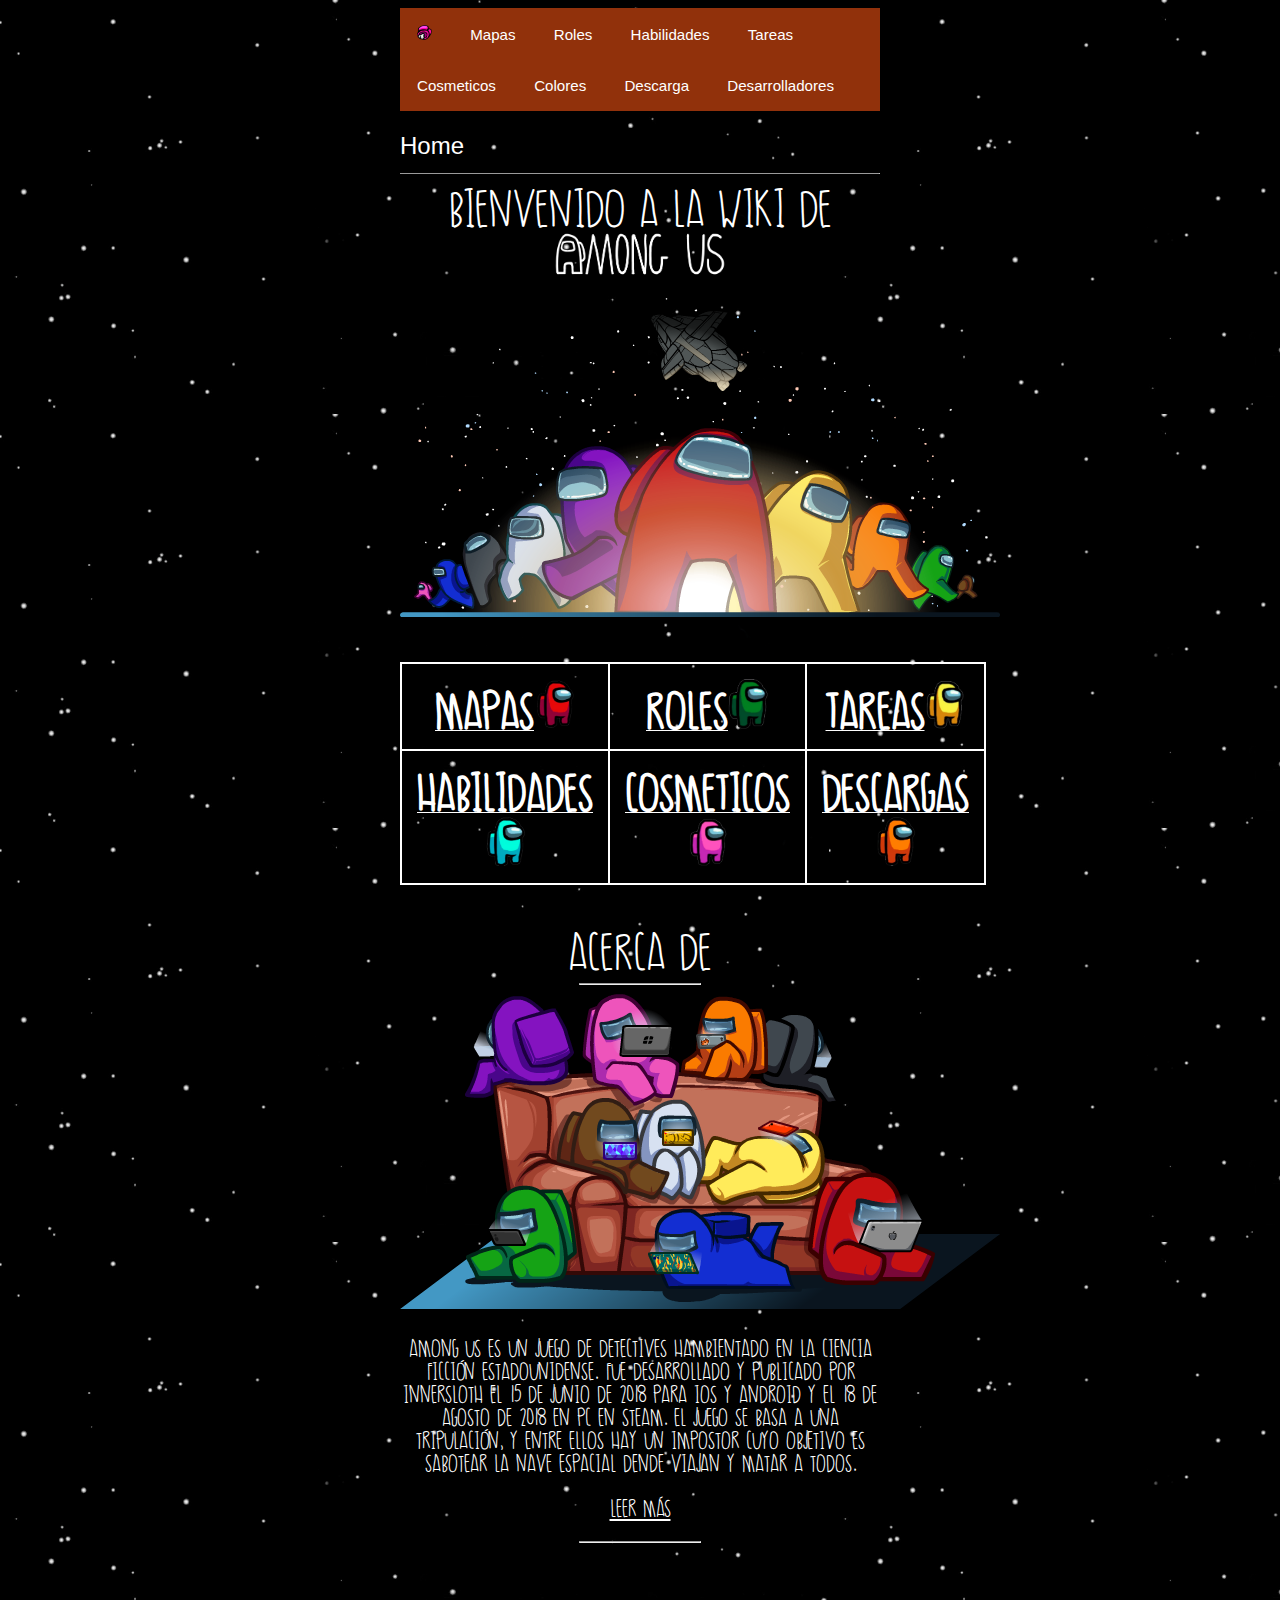
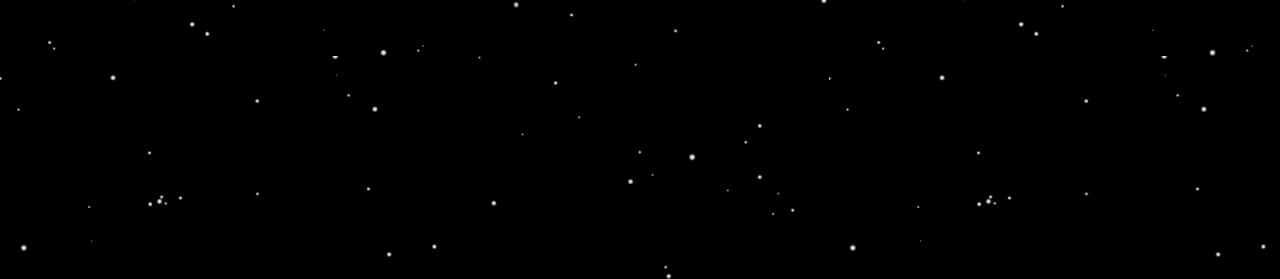
<file: index.html>
<!DOCTYPE html>
<html>
  <head>
      <title>Inicio</title>
      <link rel="icon" type="image/png" href="images/index.png">
      <link rel="stylesheet" href="css/style.css" type"text/css" />

  </head>

<!-- Fondo y Color del texto -->
  <body background="images/prueba.png">
  <font color="#FFFFFF">

<!-- Menu Principal -->
    <p2>
    <ul class="menu">
      <li><a href="index.html"><img src="images/index.png" width="15" height="15" /></a></li>
      <li><a href="Mapas.html">Mapas</a></li>
      <li><a href="Roles.html">Roles</a></li>
      <li><a href="Habilidades.html">Habilidades</a></li>
      <li><a href="Tareas.html">Tareas</a></li>
      <li><a href="Cosmeticos.html">Cosmeticos</a></li>
      <li><a href="Colores.html">Colores</a></li>
      <li><a href="Descarga.html">Descarga</a></li>
      <li><a href="Desarrolladores.html">Desarrolladores</a></li>
    </ul>
    </p2>

<!-- Cabecera -->
    <br>
    <p1><font size=5>Home</font></p1>
    <hr size=1>

<!-- Inicio -->
      <center>
        <div id="fuente"><font size=8>BIENVENIDO A LA WIKI DE </font>
          <img src="images/among.png" width="172" height="44" /> </div> <br/>

          <img src="images/banner.png">
      </center>

      <br><br>

      <center>
        <table cellspacing="0" cellpadding="15" border=1 bordercolor= #FFFFFF class="center">
          <tr>
            <th><a href="Mapas.html" style="color:#FFFFFF;" ><div id="fuente"><font size=7>MAPAS</font><img src="images/red.png" width="41" height="50"></a></div></th>
            <th><a href="Roles.html" style="color:#FFFFFF;" ><div id="fuente"><font size=7>ROLES</font><img src="images/green.png" width="41" height="50"></a></div></th>
            <th><a href="Tareas.html" style="color:#FFFFFF;" ><div id="fuente"><font size=7>TAREAS</font><img src="images/yellow.png" width="41" height="50"></a></div></th>
          </tr>
          <tr>
            <th><a href="Habilidades.html" style="color:#FFFFFF;" ><div id="fuente"><font size=7>HABILIDADES</font><img src="images/blue.png" width="41" height="50"></a></div></th>
            <th><a href="Cosmeticos.html" style="color:#FFFFFF;" ><div id="fuente"><font size=7>Cosmeticos</font><img src="images/pink.png" width="41" height="50"></a></div></th>
            <th><a href="Descarga.html" style="color:#FFFFFF;" ><div id="fuente"><font size=7>DESCARGAS</font><img src="images/orange.png" width="41" height="50"></a></div></th>
          </tr>
        </table>
      <center>

      <br><br>

      <center>
        <div id="fuente"><font size=8>ACERCA DE</font> </div>
          <hr width="25%">
          <img src="images/about.png"> <br>
		  <div id="fuente"><font size=5>
          <p>Among Us es un juego de detectives hambientado en la ciencia ficciÓn estadounidense. Fue desarrollado y publicado por Innersloth el 15 de junio de 2018
          para IOS y Android y el 18 de agosto de 2018 en PC en Steam. El juego se basa a una tripulaciÓn, y entre ellos hay un impostor cuyo objetivo es sabotear
          la nave espacial dende viajan y matar a todos.</p>
          <a href="Desarrolladores.html" style="color:#FFFFFF;" ><p> LEER MÁS </p></a>
		  </font> </div>
		
	  </center>

      <hr width="25%">
      <br><br><br><br><br><br><br><br><br><br><br><br><br><br><br><br>

  </body>
</html>
</file>
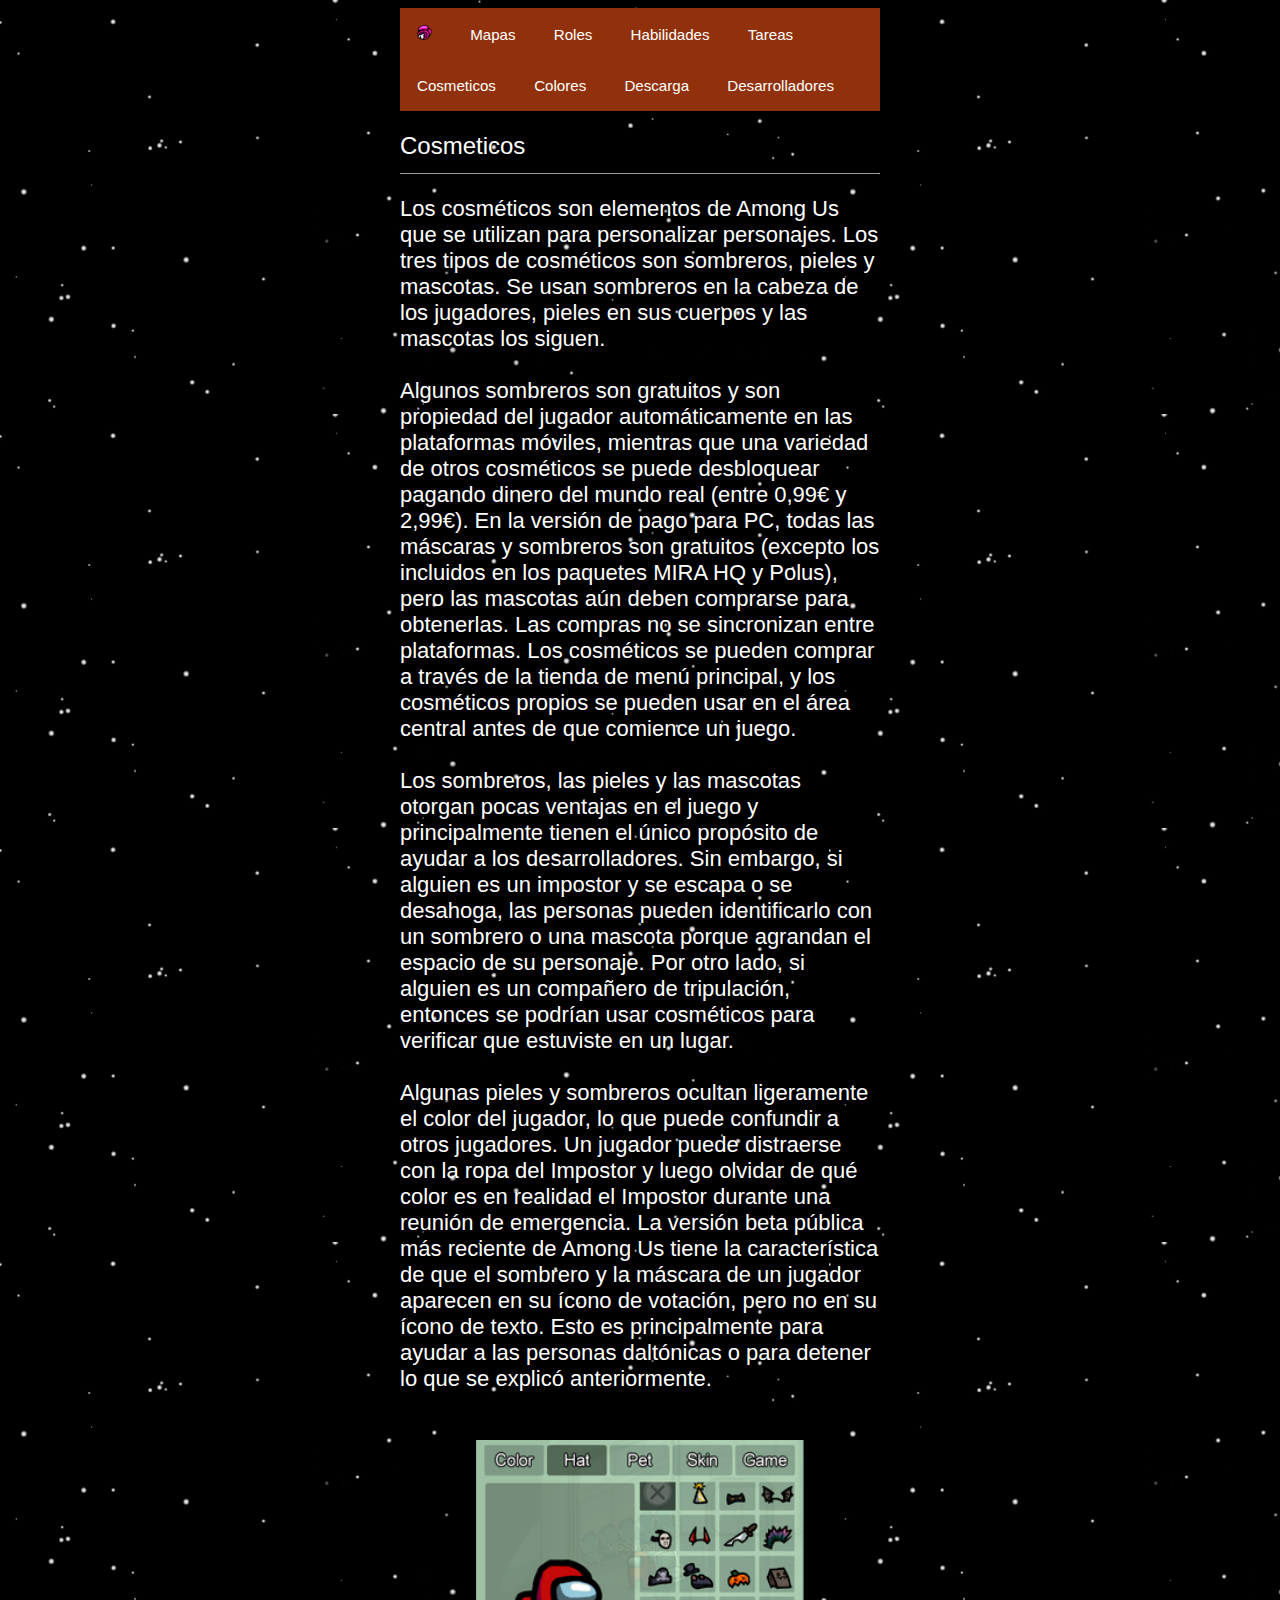
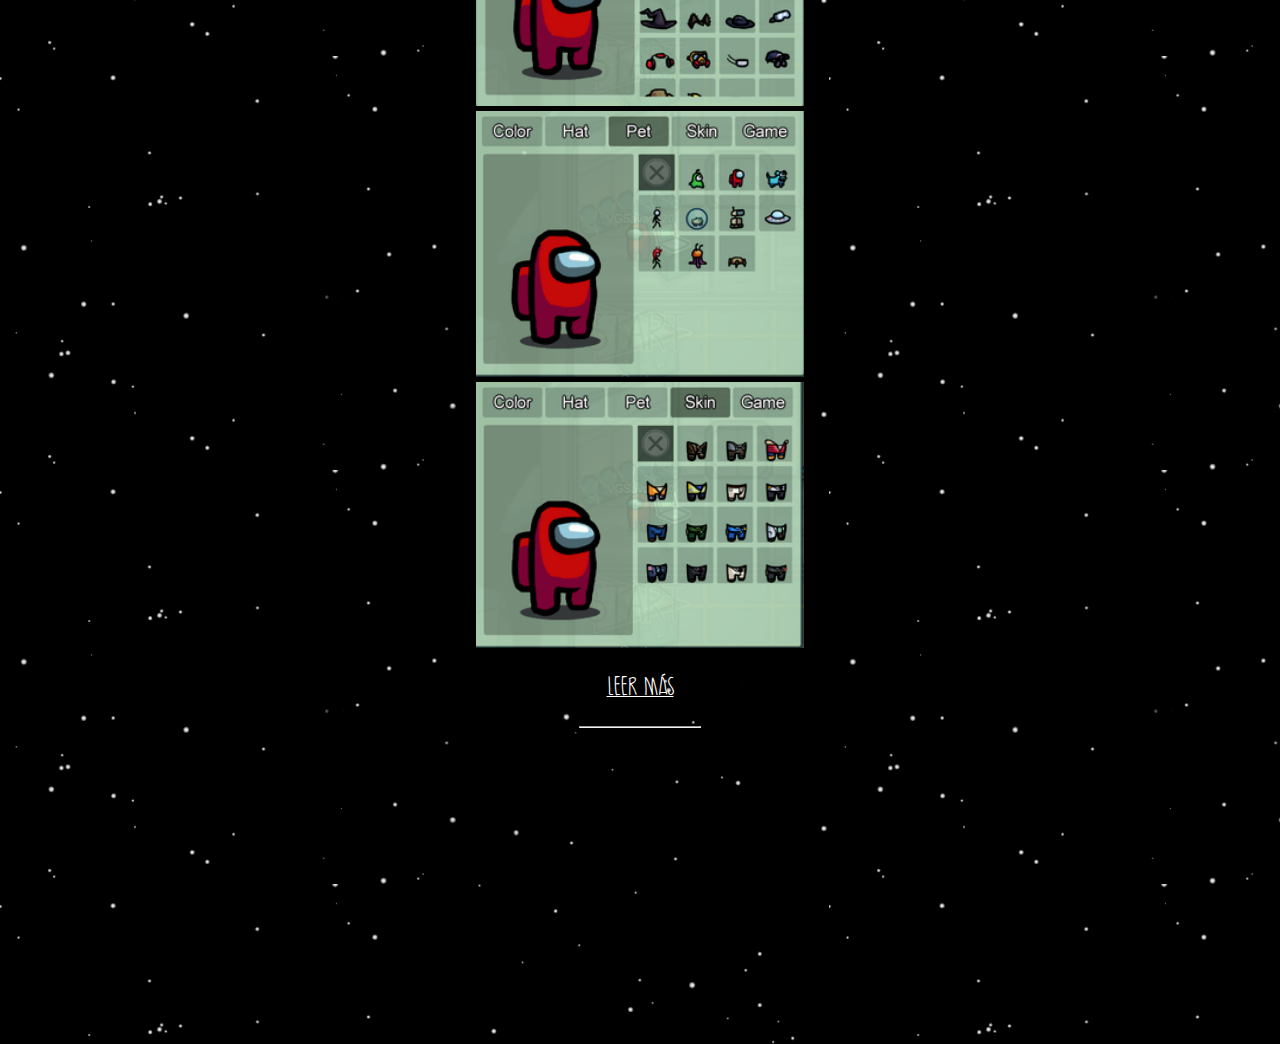
<file: Cosmeticos.html>
<!DOCTYPE html>
<html>
  <head>
    <title>Cosmeticos</title>
    <link rel="icon" type="image/png" href="images/index.png">
    <link rel="stylesheet" href="css/style.css" type"text/css" />
  </head>

<!-- Fondo y Color del texto -->
  <body background="images/prueba.png">
  <font color="#FFFFFF">

<!-- Menu Principal -->
    <p2>
    <ul class="menu">
      <li><a href="index.html"><img src="images/index.png" width="15" height="15" /></a></li>
      <li><a href="Mapas.html">Mapas</a></li>
      <li><a href="Roles.html">Roles</a></li>
      <li><a href="Habilidades.html">Habilidades</a></li>
      <li><a href="Tareas.html">Tareas</a></li>
      <li><a href="Cosmeticos.html">Cosmeticos</a></li>
      <li><a href="Colores.html">Colores</a></li>
      <li><a href="Descarga.html">Descarga</a></li>
      <li><a href="Desarrolladores.html">Desarrolladores</a></li>
    </ul>
    </p2>

<!-- Cabecera -->
    <br>
    <p1><font size=5>Cosmeticos</font></p1>
    <hr size=1>

<!-- Inicio -->
      
	  <p>
			Los cosméticos son elementos de Among Us que se utilizan para personalizar personajes. Los tres tipos de cosméticos son sombreros, pieles y mascotas. 
			Se usan sombreros en la cabeza de los jugadores, pieles en sus cuerpos y las mascotas los siguen. <br> <br>

			Algunos sombreros son gratuitos y son propiedad del jugador automáticamente en las plataformas móviles, mientras que una variedad de otros cosméticos se puede
			desbloquear pagando dinero del mundo real (entre 0,99€ y 2,99€). En la versión de pago para PC, todas las máscaras y sombreros son gratuitos (excepto los incluidos
			en los paquetes MIRA HQ y Polus), pero las mascotas aún deben comprarse para obtenerlas. Las compras no se sincronizan entre plataformas. Los cosméticos se pueden comprar
			a través de la tienda de menú principal, y los cosméticos propios se pueden usar en el área central antes de que comience un juego. <br> <br>

			Los sombreros, las pieles y las mascotas otorgan pocas ventajas en el juego y principalmente tienen el único propósito de ayudar a los desarrolladores. Sin embargo, si alguien
			es un impostor y se escapa o se desahoga, las personas pueden identificarlo con un sombrero o una mascota porque agrandan el espacio de su personaje. Por otro lado, si alguien es
			un compañero de tripulación, entonces se podrían usar cosméticos para verificar que estuviste en un lugar. <br> <br>

			Algunas pieles y sombreros ocultan ligeramente el color del jugador, lo que puede confundir a otros jugadores. Un jugador puede distraerse con la ropa del Impostor y luego olvidar
			de qué color es en realidad el Impostor durante una reunión de emergencia. La versión beta pública más reciente de Among Us tiene la característica de que el sombrero y la máscara 
			de un jugador aparecen en su ícono de votación, pero no en su ícono de texto. Esto es principalmente para ayudar a las personas daltónicas o para detener lo que se explicó anteriormente. <br> <br>

		</p>
		
		<center>
			<img src="images/Hat_Menu.png" width="328" height="266" />
			<img src="images/Pet_Menu.png" width="328" height="266" />
			<img src="images/Skin_Menu.png" width="328" height="266" />
			
			<br> <br>
			<a href="https://among-us.fandom.com/wiki/Cosmetics" style="color:#FFFFFF;" ><div id="fuente"><font size=5>LEER MÁS</font></a>
	  </center>

		<br>
		<hr width="25%">
		<br><br><br><br><br><br><br><br><br><br><br><br><br><br><br>

  </body>
</html>
</file>
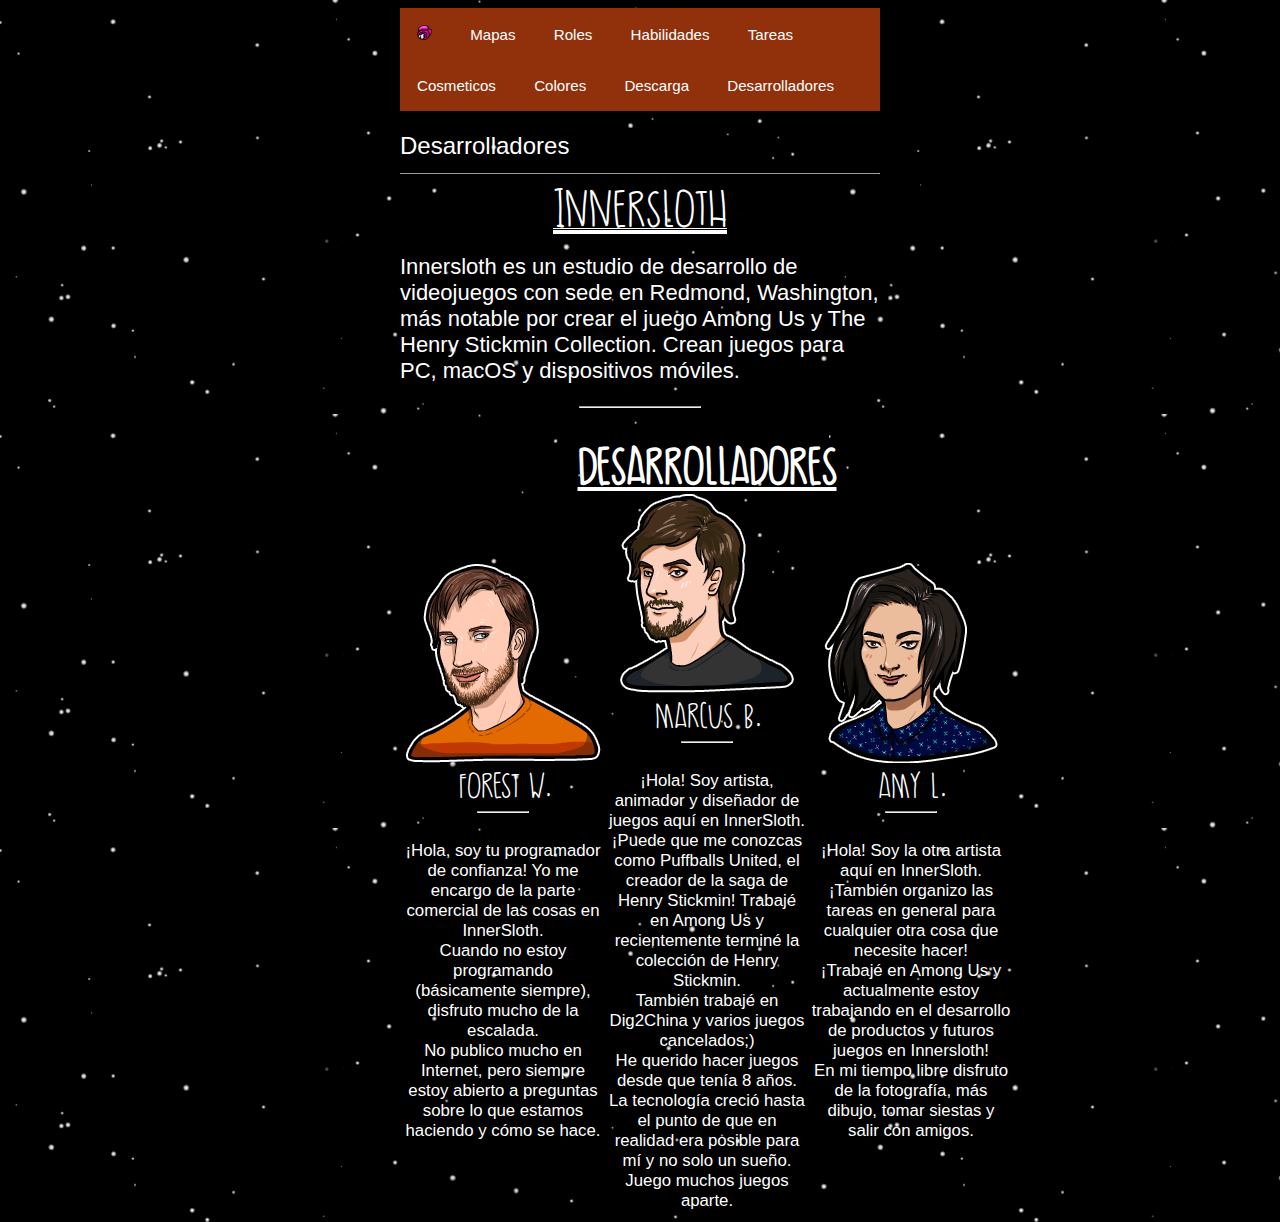
<file: Desarrolladores.html>
<!DOCTYPE html>
<html>
  <head>
    <title>Desarrolladores</title>
    <link rel="icon" type="image/png" href="images/index.png">
    <link rel="stylesheet" href="css/style.css" type"text/css" />
  </head>

<!-- Fondo y Color del texto -->
  <body background="images/prueba.png">
    <font color="#FFFFFF">

<!-- Menu Principal -->
    <p2>
    <ul class="menu">
      <li><a href="index.html"><img src="images/index.png" width="15" height="15" /></a></li>
      <li><a href="Mapas.html">Mapas</a></li>
      <li><a href="Roles.html">Roles</a></li>
      <li><a href="Habilidades.html">Habilidades</a></li>
      <li><a href="Tareas.html">Tareas</a></li>
      <li><a href="Cosmeticos.html">Cosmeticos</a></li>
      <li><a href="Colores.html">Colores</a></li>
      <li><a href="Descarga.html">Descarga</a></li>
      <li><a href="Desarrolladores.html">Desarrolladores</a></li>
    </ul>
    </p2>

<!-- Cabecera -->
    <br>
    <p1><font size=5>Desarrolladores</font></p1>
    <hr size=1>

<!-- Inicio -->
      <center>
        <a href="http://www.innersloth.com/index.php" style="color:#FFFFFF;" ><div id="fuente"><font size=8><u>INNERSLOTH</u></font></a>
      </center>

      <p>Innersloth es un estudio de desarrollo de videojuegos con sede en Redmond,
	  Washington, más notable por crear el juego Among Us y The Henry Stickmin Collection.
	  Crean juegos para PC, macOS y dispositivos móviles.</p>
	  
	  <hr width="25%">
      <br>
	  
	  <center>
	  <table>
			<thead>
			  <tr>
				<th colspan="3""><div id="fuente"><font size=8><u>DESARROLLADORES</u></font></th>
			  </tr>
			</thead>
			<tbody>
			  <tr>
				<td align="center">
				
					<a href="https://twitter.com/forte_bass"><img src="images/forestPortrait.png"></a>
					<br>
					<div id="fuente"><font size=6>Forest W.</font></div>
					<hr width="25%">
					<br>
					¡Hola, soy tu programador de confianza! Yo me encargo de la parte comercial de las cosas en InnerSloth.<br>
					Cuando no estoy programando (básicamente siempre), disfruto mucho de la escalada.<br>
					No publico mucho en Internet, pero siempre estoy abierto a preguntas sobre lo que estamos haciendo y cómo se hace.<br>

				</td>
				<td align="center">
				
					<a href="https://twitter.com/PuffballsUnited"><img src="images/marcusPortrait.png"></a>
					<br>
					<div id="fuente"><font size=6>Marcus B.</font></div>
					<hr width="25%">
					<br>
					
					¡Hola! Soy artista, animador y diseñador de juegos aquí en InnerSloth.<br>
					¡Puede que me conozcas como Puffballs United, el creador de la saga de Henry Stickmin! Trabajé en Among Us y recientemente terminé la colección de Henry Stickmin. <br>
					También trabajé en Dig2China y varios juegos cancelados;)<br>
					He querido hacer juegos desde que tenía 8 años. La tecnología creció hasta el punto de que en realidad era posible para mí y no solo un sueño.<br>
					Juego muchos juegos aparte.

				</td>
				<td align="center">
				
					<a href="https://twitter.com/aemuuu"><img src="images/amyPortrait.png"></a>
					<br>
					<div id="fuente"><font size=6>Amy L.</font></div>
					<hr width="25%">
					<br>
					¡Hola! Soy la otra artista aquí en InnerSloth. ¡También organizo las tareas en general para cualquier otra cosa que necesite hacer!<br>
					¡Trabajé en Among Us y actualmente estoy trabajando en el desarrollo de productos y futuros juegos en Innersloth!<br>
					En mi tiempo libre disfruto de la fotografía, más dibujo, tomar siestas y salir con amigos.<br>
					
				</td>
			  </tr>
			</tbody>
		</table>
		</center>

  </body>
</html>
</file>
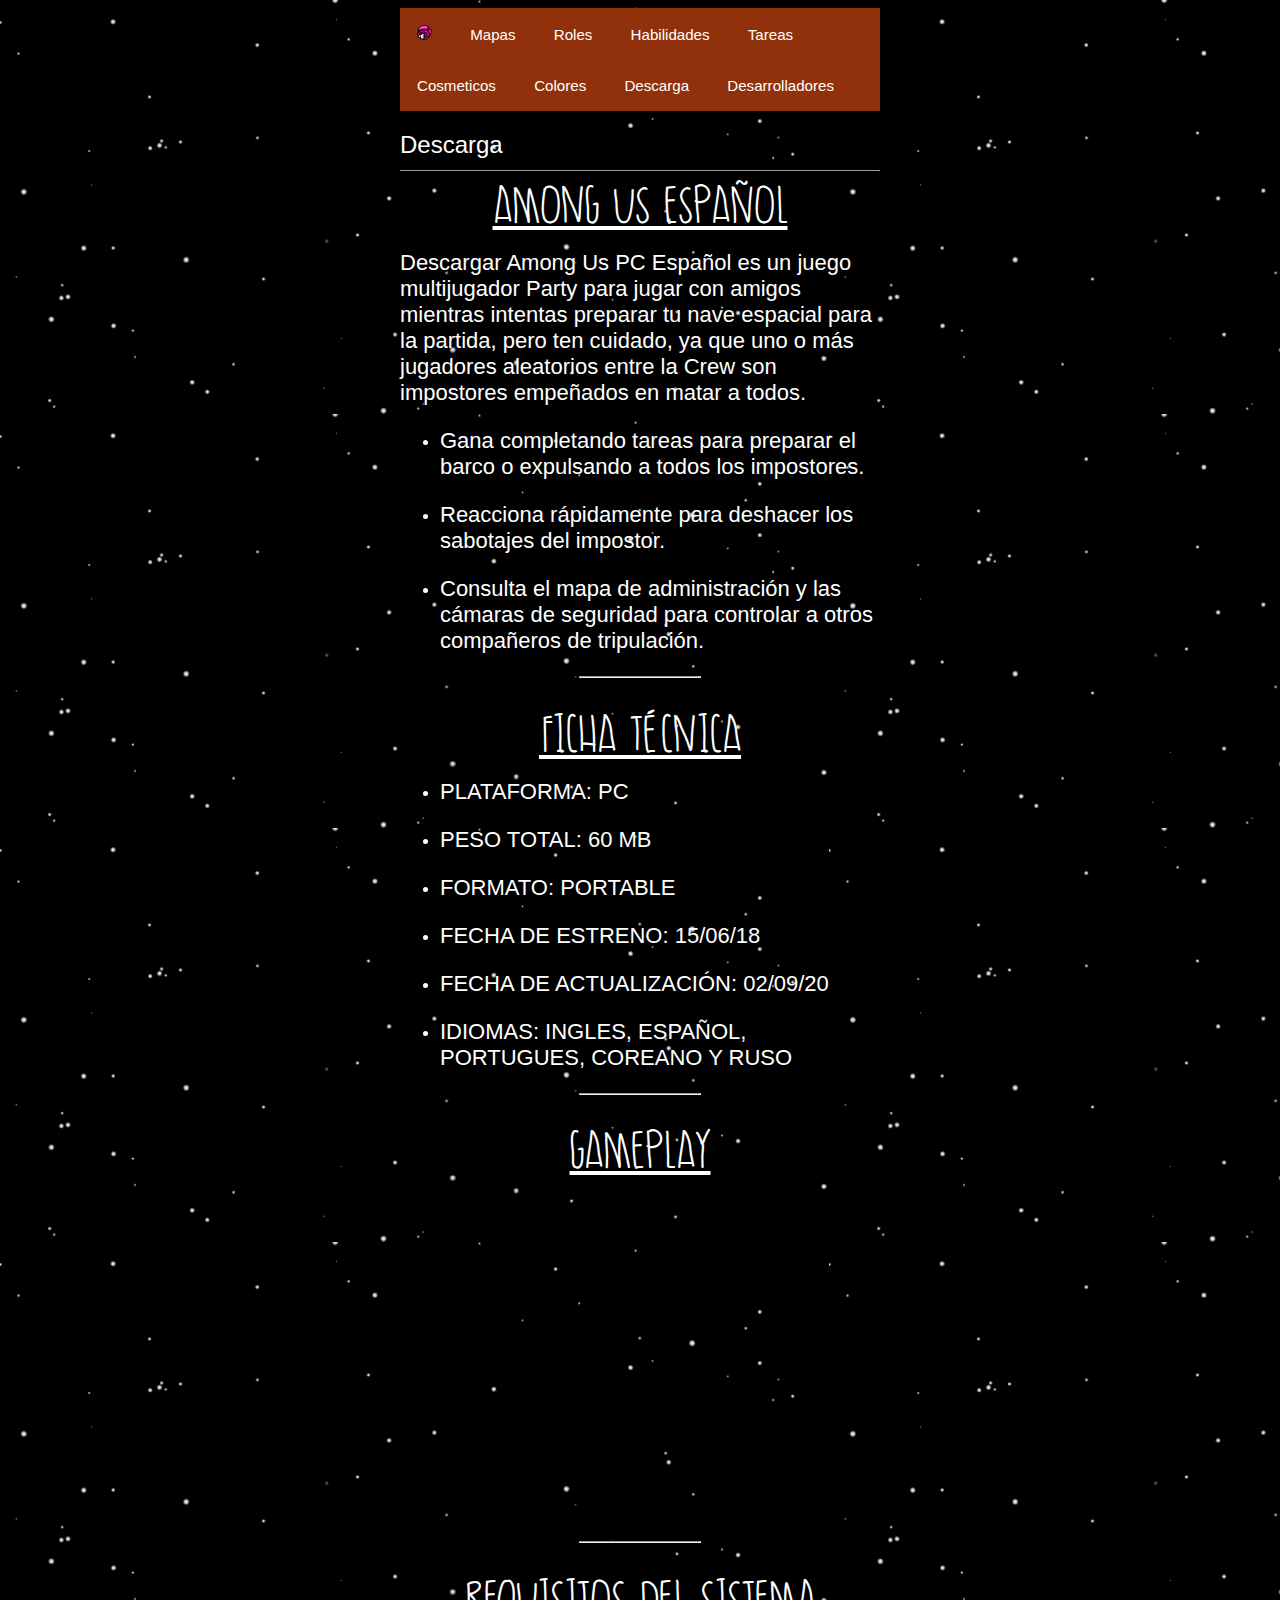
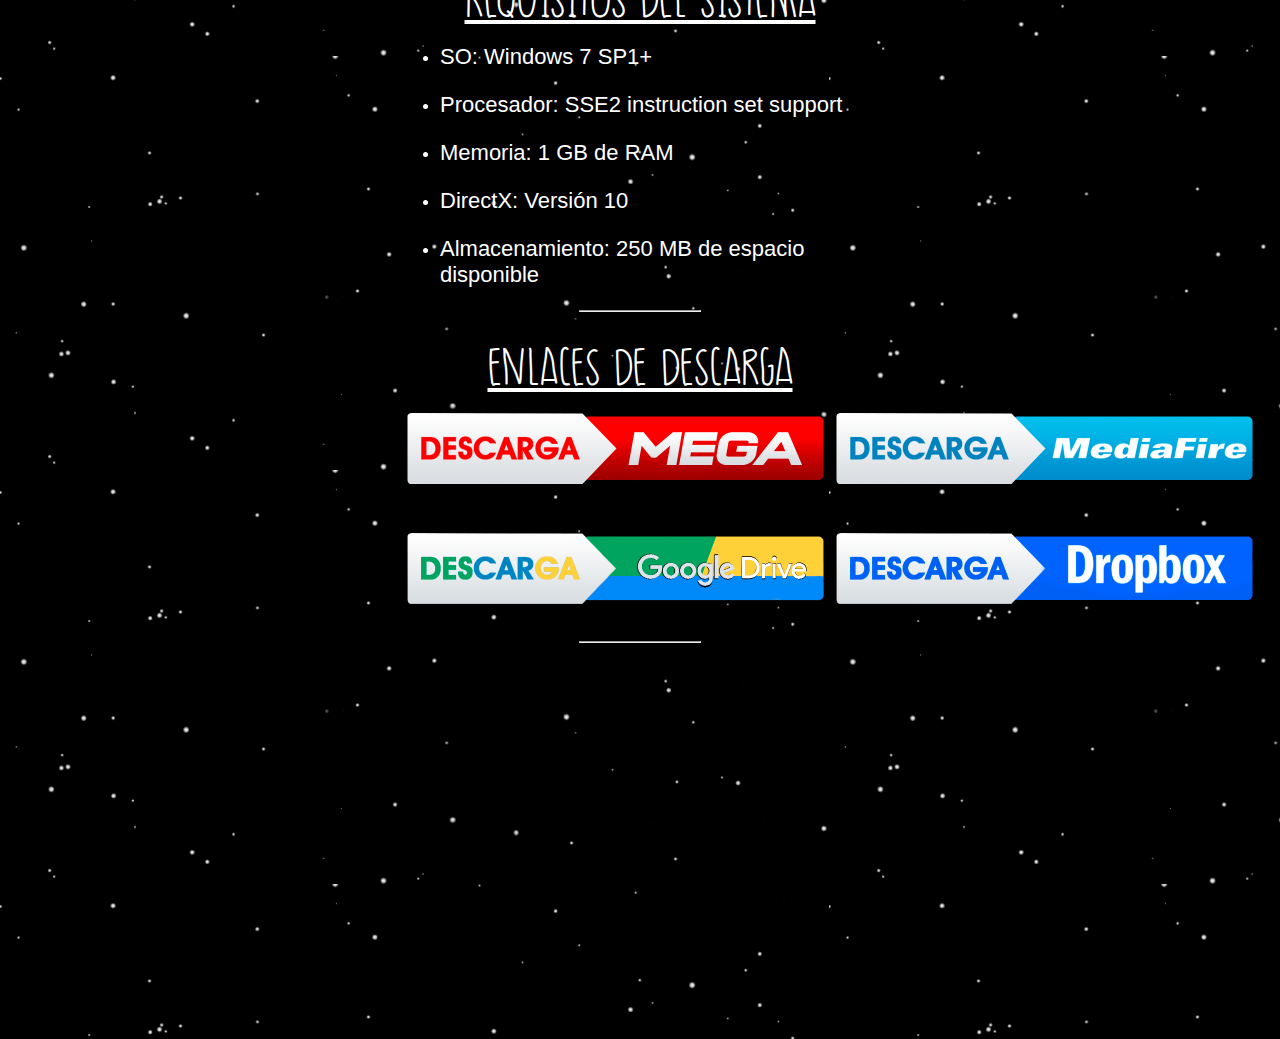
<file: Descarga.html>
<!DOCTYPE html>
<html>
  <head>
    <title>Descarga</title>
    <link rel="icon" type="image/png" href="images/index.png">
    <link rel="stylesheet" href="css/style.css" type"text/css" />

  </head>

<!-- Fondo y Color del texto -->
  <body background="images/prueba.png">
  <font color="#FFFFFF">

<!-- Menu Principal -->
    <p2>
    <ul class="menu">
      <li><a href="index.html"><img src="images/index.png" width="15" height="15" /></a></li>
      <li><a href="Mapas.html">Mapas</a></li>
      <li><a href="Roles.html">Roles</a></li>
      <li><a href="Habilidades.html">Habilidades</a></li>
      <li><a href="Tareas.html">Tareas</a></li>
      <li><a href="Cosmeticos.html">Cosmeticos</a></li>
      <li><a href="Colores.html">Colores</a></li>
      <li><a href="Descarga.html">Descarga</a></li>
      <li><a href="Desarrolladores.html">Desarrolladores</a></li>
    </ul>
    </p2>

<!-- Cabecera -->
    <p2>
    <br>
    <p1><font size=5>Descarga</font></p1>
    <hr size=1>
    </p2>

<!-- Inicio -->
      <center>
        <div id="fuente"><font size=8><u>AMONG US ESPAÑOL</u></font></div>
      </center>

      <p>Descargar Among Us PC Español es un juego multijugador Party para
      jugar con amigos mientras intentas preparar tu nave espacial para la partida,
      pero ten cuidado, ya que uno o más jugadores aleatorios entre la Crew son
      impostores empeñados en matar a todos.</p>

      <ul>
        <li><p>Gana completando tareas para preparar el barco o expulsando a todos los impostores.</p></li>
        <li><p>Reacciona rápidamente para deshacer los sabotajes del impostor.</p></li>
        <li><p>Consulta el mapa de administración y las cámaras de seguridad para controlar a otros compañeros de tripulación.<p></li>
      </ul>

      <hr width="25%">
      <br>

<!-- Ficha -->
      <center>
        <div id="fuente"><font size=8><u>FICHA TÉCNICA</u></font>
      </center>

      <ul>
        <li><p>PLATAFORMA: PC</p></li>
        <li><p>PESO TOTAL: 60 MB</p></li>
        <li><p>FORMATO: PORTABLE<p></li>
        <li><p>FECHA DE ESTRENO: 15/06/18</p></li>
        <li><p>FECHA DE ACTUALIZACIÓN: 02/09/20<p></li>
        <li><p>IDIOMAS: INGLES, ESPAÑOL, PORTUGUES, COREANO Y RUSO<p></li>
      </ul>

      <hr width="25%">
      <br>

<!-- Youtube -->
      <center>
        <div id="fuente"><font size=8><u>GAMEPLAY</u></font></div> <br> <br>
        <iframe width="560" height="315" src="https://www.youtube.com/embed/sYvKjZKunyo"
        frameborder="0" allow="accelerometer; autoplay; clipboard-write; encrypted-media;
        gyroscope; picture-in-picture" allowfullscreen></iframe>
      </center>

      <hr width="25%">
      <br>

<!-- Requisitos -->
      <center>
        <div id="fuente"><font size=8><u>REQUISITOS DEL SISTEMA</u></font></div>
      </center>

      <ul>
        <li><p>SO: Windows 7 SP1+</p></li>
        <li><p>Procesador: SSE2 instruction set support</p></li>
        <li><p>Memoria: 1 GB de RAM<p></li>
        <li><p>DirectX: Versión 10</p></li>
        <li><p>Almacenamiento: 250 MB de espacio disponible<p></li>
      </ul>

      <hr width="25%">
      <br>

<!-- Descargas -->
      <center>
        <div id="fuente"><font size=8><u>ENLACES DE DESCARGA</u></font>
      </center>

      <center>
      <table style="border: hidden">
        <tr>
          <td><a href="https://mega.nz/file/u7AmmDaR#00qvoFG5jw3xzqZYELNDkytTKoDR2xqg1qVlFrS1fMA"><img src="images/Mega.png" width="425" height="111"/></a></td>
          <td><a href="http://www.mediafire.com/file/n4r1atx2x6deeuj/Among_Us_V.2020.9.9.rar/file"><img src="images/Mediafire.png" width="425" height="111"/></a></td>
        </tr>
        <tr>
          <td><a href="https://drive.google.com/file/d/1N-quhNLRrPbv4geC-IVSk9VjnLgWxHo6/view?usp=sharing"><img src="images/Drive.png" width="425" height="111"/></a></td>
          <td><a href="https://www.dropbox.com/s/d85fbafzsl9vp9f/Among%20Us%20V.2020.9.9.rar?dl=0"><img src="images/Dopbox.png" width="425" height="111"/></a></td>
        </tr>
      </table>
      </center>

      <hr width="25%">
      <br><br><br><br><br><br><br><br><br><br><br><br><br><br><br><br><br><br><br>

  </body>
</html>
</file>
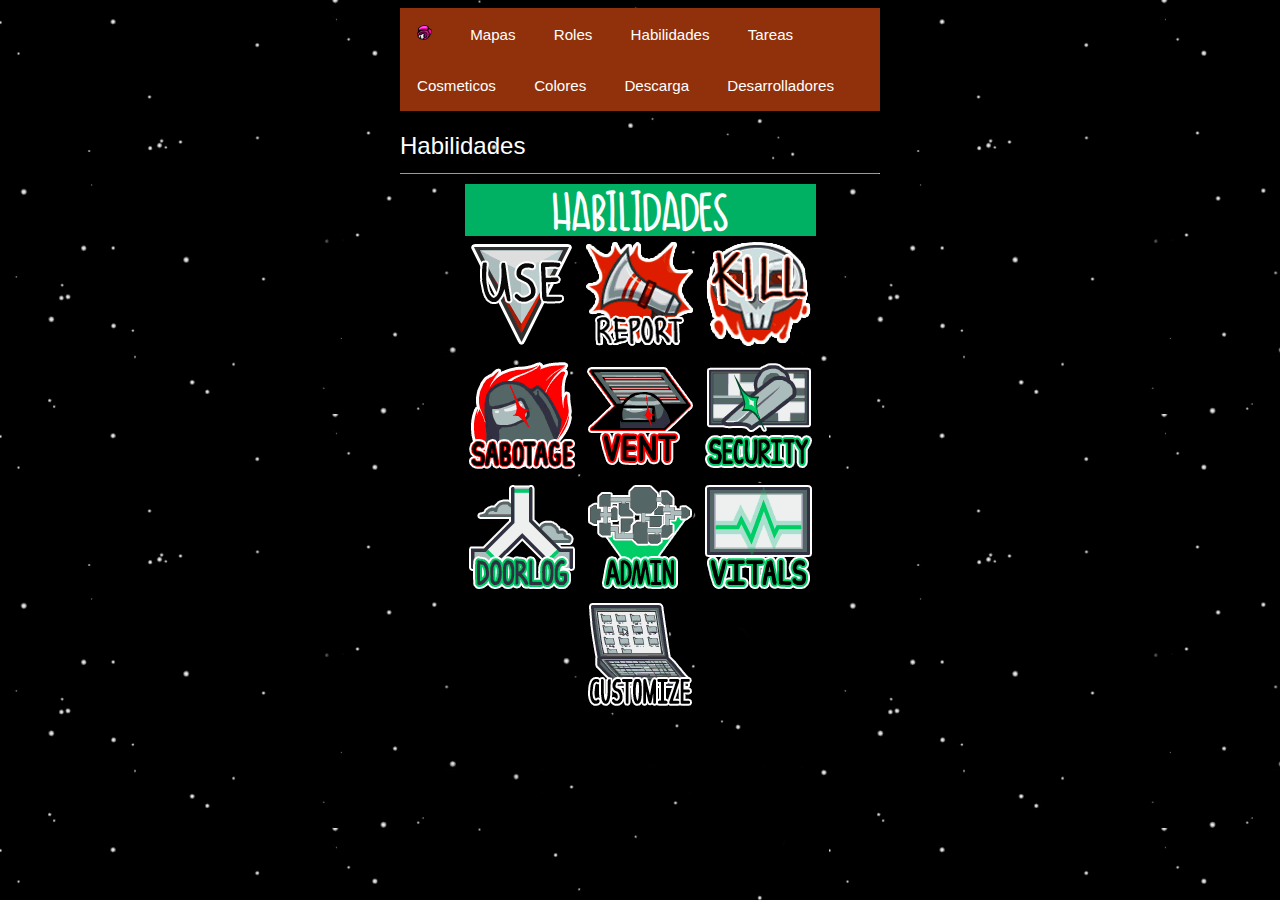
<file: Habilidades.html>
<!DOCTYPE html>
<html>
  <head>
    <title>Habilidades</title>
    <link rel="icon" type="image/png" href="images/index.png">
    <link rel="stylesheet" href="css/style.css" type"text/css" />
  </head>

<!-- Fondo y Color del texto -->
  <body background="images/prueba.png">
  <font color="#FFFFFF">

<!-- Menu Principal -->
    <p2>
    <ul class="menu">
      <li><a href="index.html"><img src="images/index.png" width="15" height="15" /></a></li>
      <li><a href="Mapas.html">Mapas</a></li>
      <li><a href="Roles.html">Roles</a></li>
      <li><a href="Habilidades.html">Habilidades</a></li>
      <li><a href="Tareas.html">Tareas</a></li>
      <li><a href="Cosmeticos.html">Cosmeticos</a></li>
      <li><a href="Colores.html">Colores</a></li>
      <li><a href="Descarga.html">Descarga</a></li>
      <li><a href="Desarrolladores.html">Desarrolladores</a></li>
    </ul>
    </p2>

<!-- Cabecera -->
    <br>
    <p1><font size=5>Habilidades</font></p1>
    <hr size=1>

<!-- Inicio -->
      <center>
		<table>
			<thead>
			  <tr>
				<th colspan="3" bgcolor="#00b163"><div id="fuente"><font size=8>HABILIDADES</font></div></th>
			  </tr>
			</thead>
			<tbody>
			  <tr>
				<td align="center"><a href="https://among-us.fandom.com/wiki/Use"><img src="images/Use.png"></td>
				<td align="center"><a href="https://among-us.fandom.com/wiki/Report"><img src="images/Report.png"></td>
				<td align="center"><a href="https://among-us.fandom.com/wiki/Kill"><img src="images/Kill.png"></td>
			  </tr>
			  <tr>
				<td align="center"><a href="https://among-us.fandom.com/wiki/Sabotage"><img src="images/Sabotage.png"></td>
				<td align="center"><a href="https://among-us.fandom.com/wiki/Vent"><img src="images/Vent.png"></td>
				<td align="center"><a href="https://among-us.fandom.com/wiki/Security_(ability)"><img src="images/SecurityButton.png"></td>
			  </tr>
			   <tr>
				<td align="center"><a href="https://among-us.fandom.com/wiki/Doorlog"><img src="images/Doorlog.png"></td>
				<td align="center"><a href="https://among-us.fandom.com/wiki/Admin_(ability)"><img src="images/AdminButton.png"></td>
				<td align="center"><a href="https://among-us.fandom.com/wiki/Vitals"><img src="images/Vitals.png"></td>
			  </tr>
			  <tr>
				<td colspan="3" align="center"><a href="https://among-us.fandom.com/wiki/Customize"><img src="images/Customize.png"></td>
			  </tr>
			</tbody>
		</table>
      </center>

  </body>
</html>
</file>
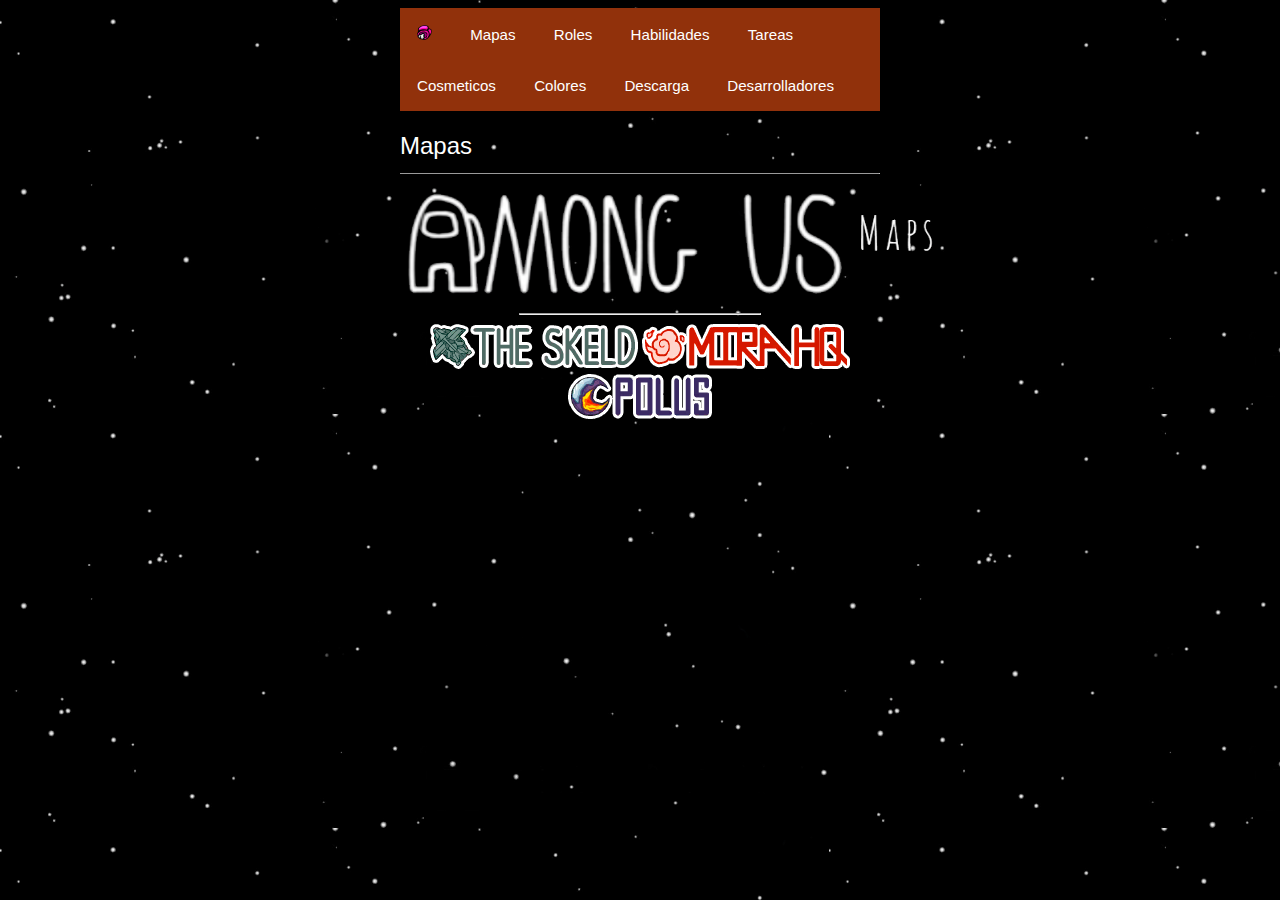
<file: Mapas.html>
<!DOCTYPE html>
<html>
  <head>
    <title>Mapas</title>
    <link rel="icon" type="image/png" href="images/index.png">
    <link rel="stylesheet" href="css/style.css" type"text/css" />
  </head>

<!-- Fondo y Color del texto -->
  <body background="images/prueba.png">
  <font color="#FFFFFF">

<!-- Menu Principal -->
    <p2>
    <ul class="menu">
      <li><a href="index.html"><img src="images/index.png" width="15" height="15" /></a></li>
      <li><a href="Mapas.html">Mapas</a></li>
      <li><a href="Roles.html">Roles</a></li>
      <li><a href="Habilidades.html">Habilidades</a></li>
      <li><a href="Tareas.html">Tareas</a></li>
      <li><a href="Cosmeticos.html">Cosmeticos</a></li>
      <li><a href="Colores.html">Colores</a></li>
      <li><a href="Descarga.html">Descarga</a></li>
      <li><a href="Desarrolladores.html">Desarrolladores</a></li>
    </ul>
    </p2>

<!-- Cabecera -->
    <br>
    <p1><font size=5>Mapas</font></p1>
    <hr size=1>

<!-- Inicio -->
      <center>
        <a href="index.html"> <img src="images/AmongButton.png" width="547" height="118"></a> <br>
        <hr style="width:50%;">
          <a href="maps/TheSkeld.html"> <img src="images/TheSkeldButton.png"></a>
          <a href="maps/Mirahq.html"> <img src="images/MIRAHQButton.png"></a>
          <a href="maps/Polus.html"> <img src="images/PolusButton.png"></a>
      </center>
  </body>
</html>
</file>
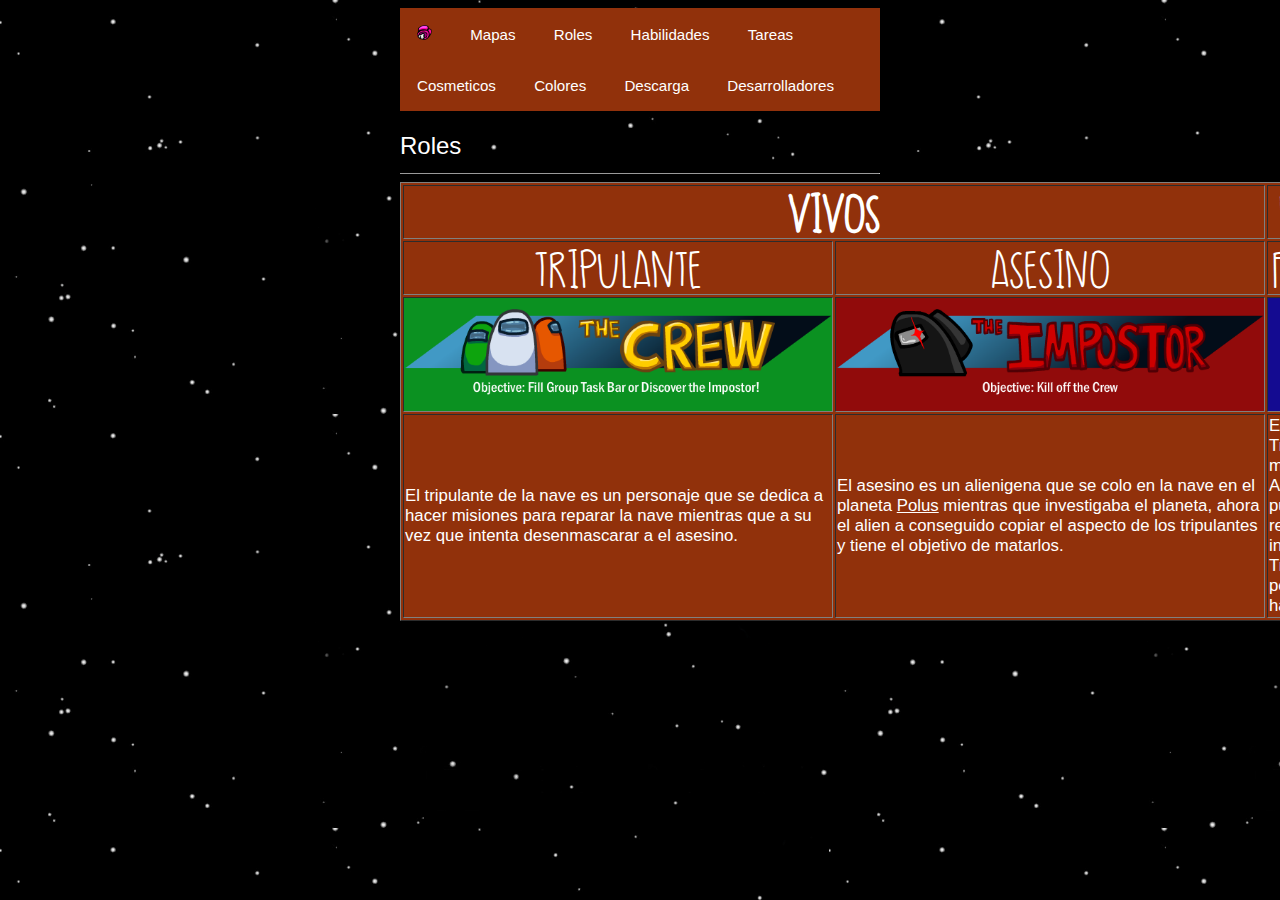
<file: Roles.html>
<!DOCTYPE html>
<html>
  <head>
    <title>Roles</title>
    <link rel="icon" type="image/png" href="images/index.png">
    <link rel="stylesheet" href="css/style.css" type"text/css" />
  </head>

<!-- Fondo y Color del texto -->
  <body background="images/prueba.png">
  <font color="#FFFFFF">

<!-- Menu Principal -->
    <p2>
    <ul class="menu">
      <li><a href="index.html"><img src="images/index.png" width="15" height="15" /></a></li>
      <li><a href="Mapas.html">Mapas</a></li>
      <li><a href="Roles.html">Roles</a></li>
      <li><a href="Habilidades.html">Habilidades</a></li>
      <li><a href="Tareas.html">Tareas</a></li>
      <li><a href="Cosmeticos.html">Cosmeticos</a></li>
      <li><a href="Colores.html">Colores</a></li>
      <li><a href="Descarga.html">Descarga</a></li>
      <li><a href="Desarrolladores.html">Desarrolladores</a></li>
    </ul>
    </p2>

<!-- Cabecera -->
    <br>
    <p1><font size=5>Roles</font></p1>
    <hr size=1>

<!-- Inicio -->
      <center>
		<table border bgcolor="#91310b">
			<thead>
			  <tr>
				<th colspan="2" bgcolor="#91310b"><div id="fuente"><font size=8>VIVOS</font></th>
				<th bgcolor="#91310b"><div id="fuente"><font size=8>MUERTOS</font></th>
			  </tr>
			</thead>
			<tbody>
			  <tr>
				<td align="center" bgcolor="#91310b"><div id="fuente"><font size=7>Tripulante</font></td>
				<td align="center" bgcolor="#91310b"><div id="fuente"><font size=7>Asesino</font></td>
				<td align="center" bgcolor="#91310b"><div id="fuente"><font size=7>Fantasma</font></td>
			  </tr>
			  <tr>
				<td bgcolor="#0b9121"><a href="https://among-us.fandom.com/wiki/Crewmate"><img src="images/Crewmate_bar.png" width="426" height="87" /></td>
				<td bgcolor="#910b0b"><a href="https://among-us.fandom.com/wiki/Impostor"><img src="images/Impostor_bar.png" width="426" height="87" /></td>
				<td align="center" bgcolor="#140b91"><a href="https://among-us.fandom.com/wiki/Ghost"><img src="images/Ghost.png"></td>
			  </tr>
			   <tr>
				<td bgcolor="#91310b">El tripulante de la nave es un personaje que se dedica a hacer misiones para reparar la nave
										          mientras que a su vez que intenta desenmascarar a el asesino.</td>
				<td bgcolor="#91310b">El asesino es un alienigena que se colo en la nave en el planeta <a href="https://among-us.fandom.com/wiki/Polus_(planet)" style="color:#FFFFFF;">Polus</a>
										          mientras que investigaba el planeta, ahora el alien a conseguido copiar el aspecto de los tripulantes y tiene el objetivo de matarlos.</td>
				<td bgcolor="#91310b">El fantasma es un Tripulante que a muerto a manos del Asesino, el ya no puede hablar en las reuniones ni interactuar con los Tripulantes vivos
										          pero aun puede hacer misiones.</td>
			  </tr>
			</tbody>
		</table>
      </center>

  </body>
</html>
</file>
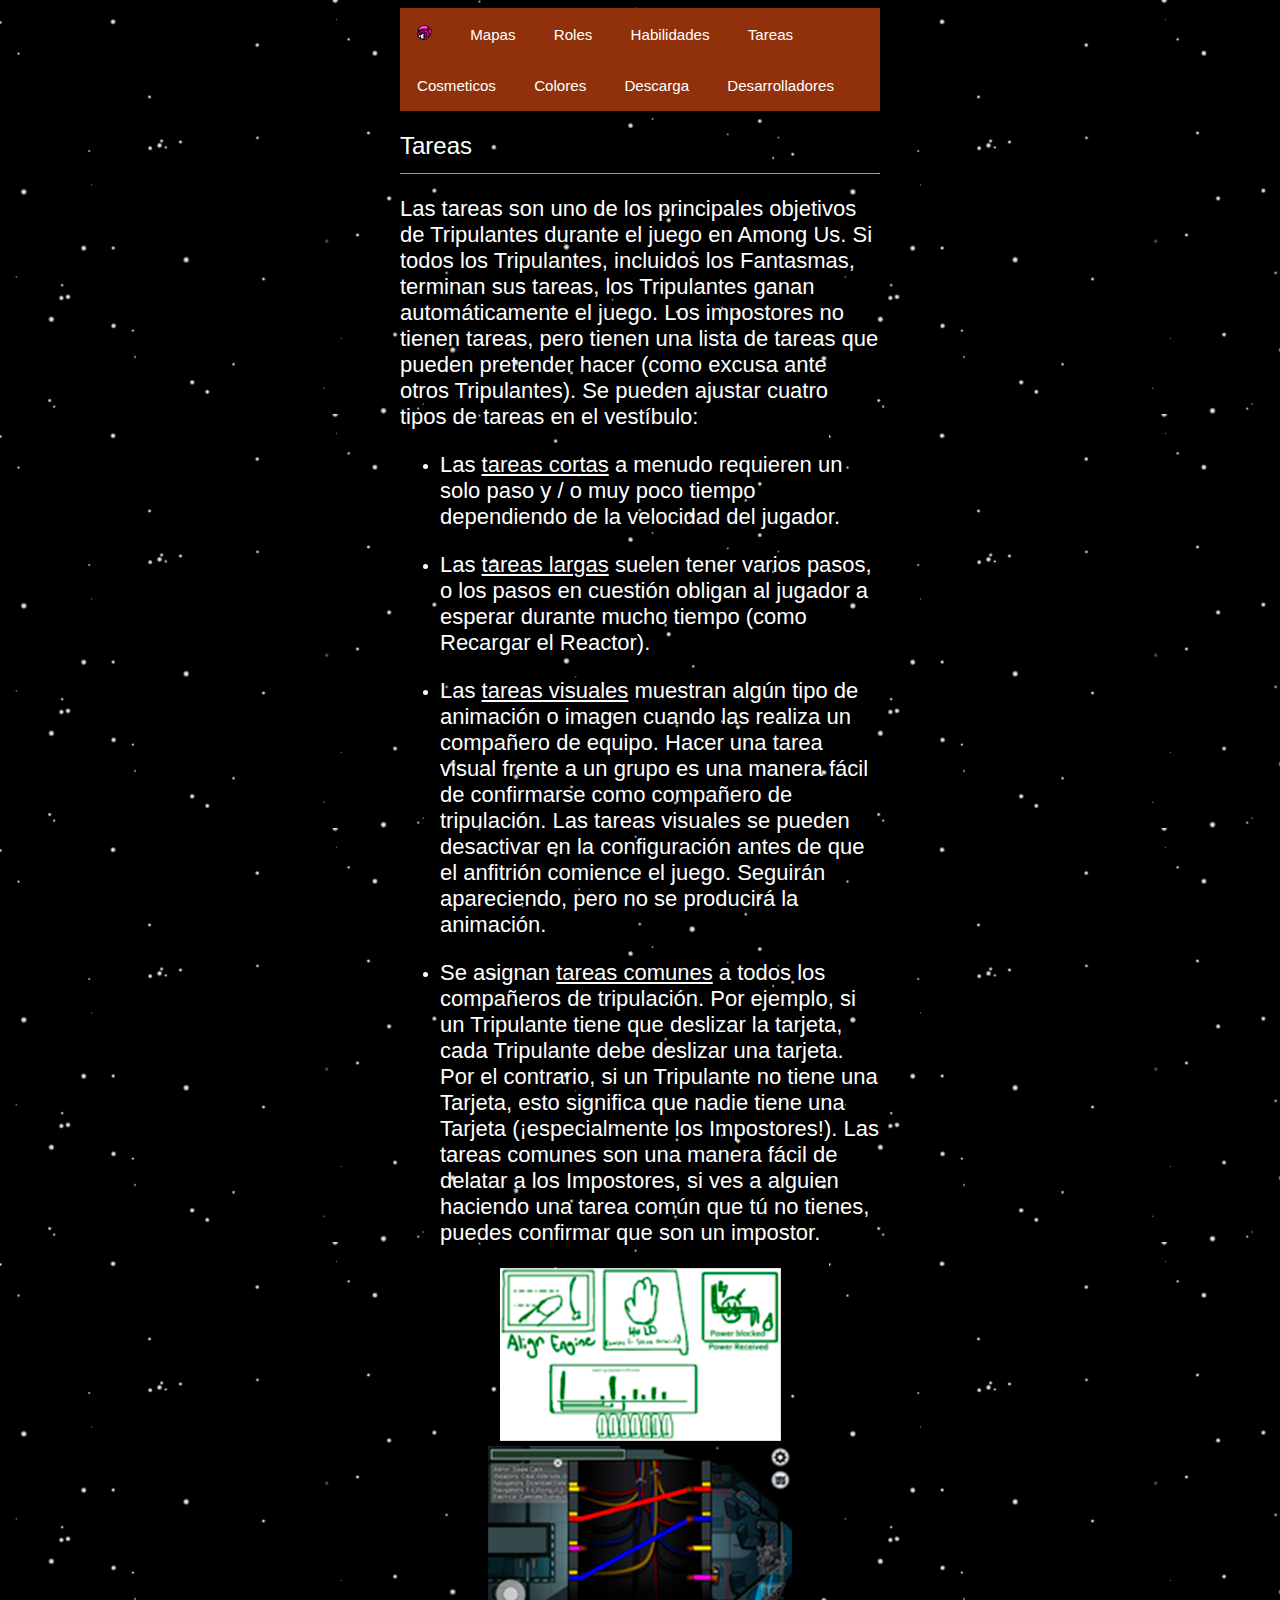
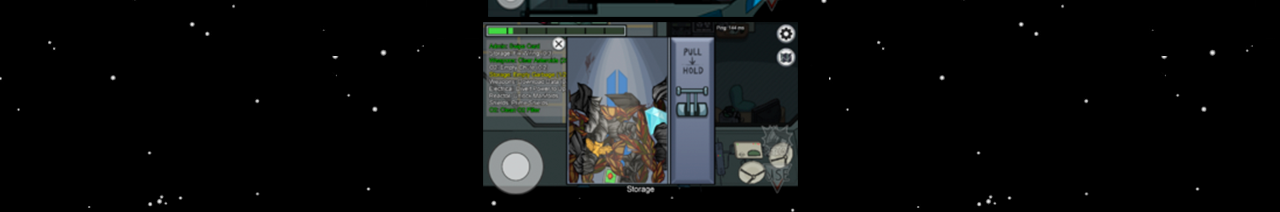
<file: Tareas.html>
<!DOCTYPE html>
<html>
  <head>
    <title>Tareas</title>
    <link rel="icon" type="image/png" href="images/index.png">
    <link rel="stylesheet" href="css/style.css" type"text/css" />
  </head>

<!-- Fondo y Color del texto -->
  <body background="images/prueba.png">
  <font color="#FFFFFF">

<!-- Menu Principal -->
    <p2>
    <ul class="menu">
      <li><a href="index.html"><img src="images/index.png" width="15" height="15" /></a></li>
      <li><a href="Mapas.html">Mapas</a></li>
      <li><a href="Roles.html">Roles</a></li>
      <li><a href="Habilidades.html">Habilidades</a></li>
      <li><a href="Tareas.html">Tareas</a></li>
      <li><a href="Cosmeticos.html">Cosmeticos</a></li>
      <li><a href="Colores.html">Colores</a></li>
      <li><a href="Descarga.html">Descarga</a></li>
      <li><a href="Desarrolladores.html">Desarrolladores</a></li>
    </ul>
    </p2>

<!-- Cabecera -->
    <br>
    <p1><font size=5>Tareas</font></p1>
    <hr size=1>

<!-- Inicio -->
      
		<p>
			Las tareas son uno de los principales objetivos de Tripulantes durante el juego en Among Us. Si todos los Tripulantes, 
			incluidos los Fantasmas, terminan sus tareas, los Tripulantes ganan automáticamente el juego. 
			Los impostores no tienen tareas, pero tienen una lista de tareas que pueden pretender hacer (como excusa ante otros Tripulantes).
	
			Se pueden ajustar cuatro tipos de tareas en el vestíbulo:
		</p>
		
		<ul>
			<li><p>Las 
					<a href="https://among-us.fandom.com/wiki/Category:Short_Tasks" style="color:#FFFFFF;" >tareas cortas</a>
					a menudo requieren un solo paso y / o muy poco tiempo dependiendo de la velocidad del jugador.</p></li>
		
			<li><p>Las 
					<a href="https://among-us.fandom.com/wiki/Category:Long_Tasks" style="color:#FFFFFF;" >tareas largas</a>
					suelen tener varios pasos, o los pasos en cuestión obligan al jugador a esperar durante mucho tiempo (como Recargar el Reactor).</p></li>
		
			<li><p>Las 
					<a href="https://among-us.fandom.com/wiki/Visual_Tasks" style="color:#FFFFFF;" >tareas visuales</a>
					muestran algún tipo de animación o imagen cuando las realiza un compañero de equipo. Hacer una tarea visual frente a un grupo 
					es una manera fácil de confirmarse como compañero de tripulación. Las tareas visuales se pueden desactivar en la configuración antes de que el anfitrión 
					comience el juego. Seguirán apareciendo, pero no se producirá la animación.</p></li>
		
			<li><p>Se asignan 
					<a href="https://among-us.fandom.com/wiki/Category:Common_Tasks" style="color:#FFFFFF;" >tareas comunes</a>
					a todos los compañeros de tripulación. Por ejemplo, si un Tripulante tiene que deslizar la tarjeta, cada Tripulante debe 
					deslizar una tarjeta. Por el contrario, si un Tripulante no tiene una Tarjeta, esto significa que nadie tiene una Tarjeta (¡especialmente los Impostores!). 
					Las tareas comunes son una manera fácil de delatar a los Impostores, si ves a alguien haciendo una tarea común que tú no tienes, puedes confirmar que son un impostor.</p></li>
      </ul>
	  
	  <center>
	  <img src="images/Tasks_Conceptart.png">
	  <img src="images/Wiring.png">
	  <img src="images/Among_us_garbage_disposal.png">
	  </center>






      

  </body>
</html>
</file>
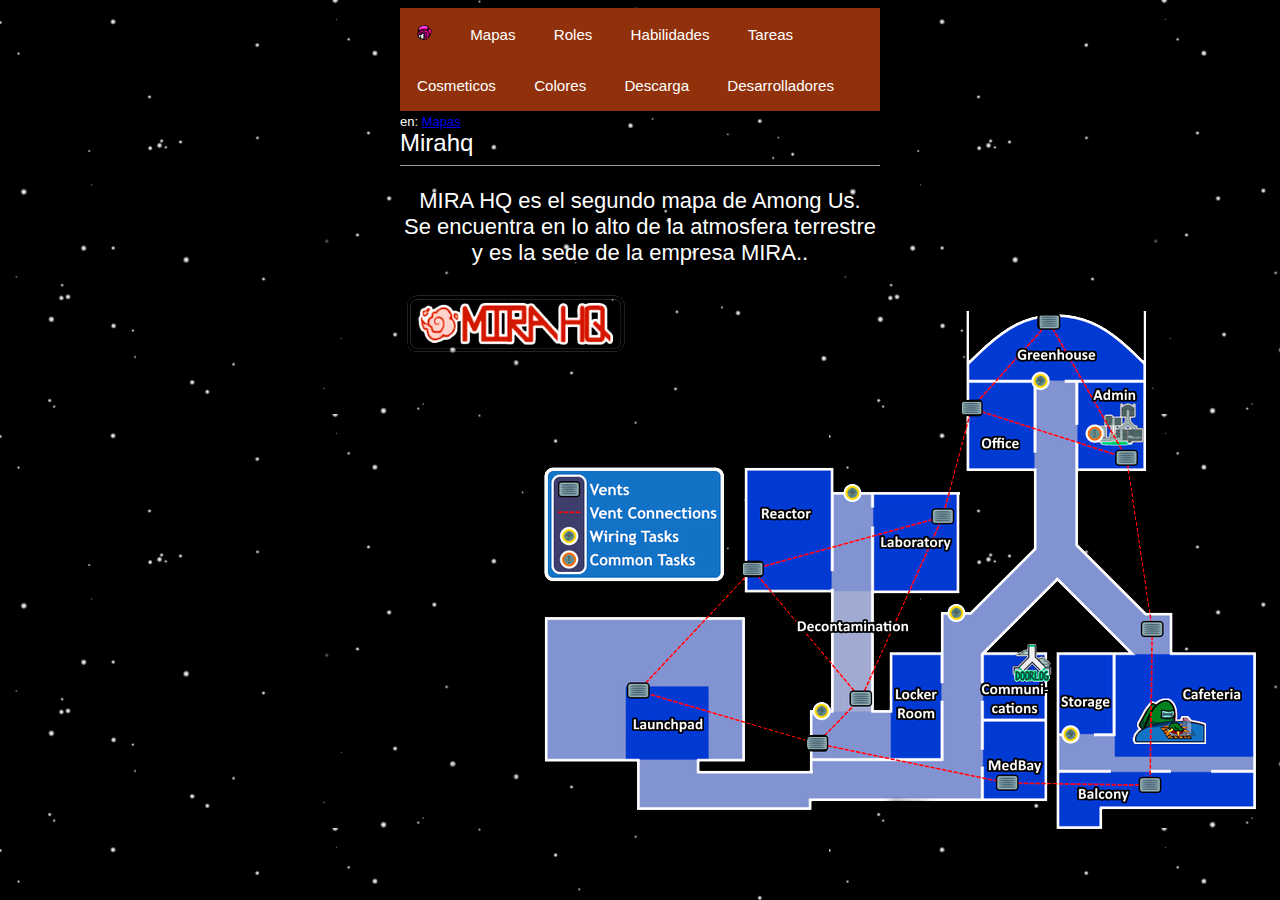
<file: maps/Mirahq.html>
<!DOCTYPE html>
<html>
  <head>
    <title>Mirahq</title>
    <link rel="icon" type="image/png" href="../images/index.png">
    <link rel="stylesheet" href="../css/style.css" type"text/css" />
  </head>

<!-- Fondo y Color del texto -->
  <body background="../images/prueba.png">
  <font color="#FFFFFF">

<!-- Menu Principal -->
    <p2>
    <ul class="menu">
      <li><a href="../index.html"><img src="../images/index.png" width="15" height="15" /></a></li>
      <li><a href="../Mapas.html">Mapas</a></li>
      <li><a href="../Roles.html">Roles</a></li>
      <li><a href="../Habilidades.html">Habilidades</a></li>
      <li><a href="../Tareas.html">Tareas</a></li>
      <li><a href="../Cosmeticos.html">Cosmeticos</a></li>
      <li><a href="../Colores.html">Colores</a></li>
      <li><a href="../Descarga.html">Descarga</a></li>
      <li><a href="../Desarrolladores.html">Desarrolladores</a></li>
    </ul>

<!-- Cabecera -->
    <font size=2>en: <a href="../Mapas.html"><font size=2>Mapas</a> <br>
    <p1><font size=5>Mirahq</font></p1>
    <hr size=1>

<!-- Inicio -->
    <center>
      <p>MIRA HQ es el segundo mapa de Among Us. <br>
        Se encuentra en lo alto de la atmosfera terrestre y es la sede de la empresa MIRA..</p>

      <img src="../images/Mirahq.png" alt="Imagen del mapa de Mirahq" usemap="#mirahq">

      <map name="mirahq">
        <!-- Inicio -->
        <area shape="rect" coords=225,398,308,470 href="https://among-us.fandom.com/wiki/Launchpad">
        <!-- Registro -->
        <area shape="rect" coords=489,364,543,472 href="https://among-us.fandom.com/wiki/Locker_Room">
        <!-- Descontaminación -->
        <area shape="rect" coords=433,302,472,422 href="https://among-us.fandom.com/wiki/Decontamination">
        <!-- Laboratorio -->
        <area shape="rect" coords=472,204,559,305 href="https://among-us.fandom.com/wiki/Laboratory">
        <!-- Reactor -->
        <area shape="rect" coords=343,179,432,304 href="https://among-us.fandom.com/wiki/Reactor">
        <!-- Comunicaciones -->
        <area shape="rect" coords=581,365,645,429 href="https://among-us.fandom.com/wiki/Communications">
        <!-- Sala Médica -->
        <area shape="rect" coords=581,433,645,510 href="https://among-us.fandom.com/wiki/Medbay">
        <!-- Oficina -->
        <area shape="rect" coords=567,93,635,181 href="https://among-us.fandom.com/wiki/Office">
        <!-- Admin -->
        <area shape="rect" coords=677,93,745,181 href="https://among-us.fandom.com/wiki/Admin_(location)">
        <!-- Almacén -->
        <area shape="rect" coords=658,366,713,446 href="https://among-us.fandom.com/wiki/Storage">
        <!-- Cafetería -->
        <area shape="rect" coords=714,366,853,468 href="https://among-us.fandom.com/wiki/Cafeteria">
        <!-- Balcón -->
        <area shape="poly" coords="658,483,853,483,853,519,701,519,701,539,658,539" href="https://among-us.fandom.com/wiki/Balcony">
        <!-- Invernadero -->
        <area shape="poly" coords="567,74,596,47,618,34,637,27,668,26,698,36,713,45,743,72,743,91,567,91" href="https://among-us.fandom.com/wiki/Greenhouse">
      </map>
    </center>

  </body>
</html>
</file>
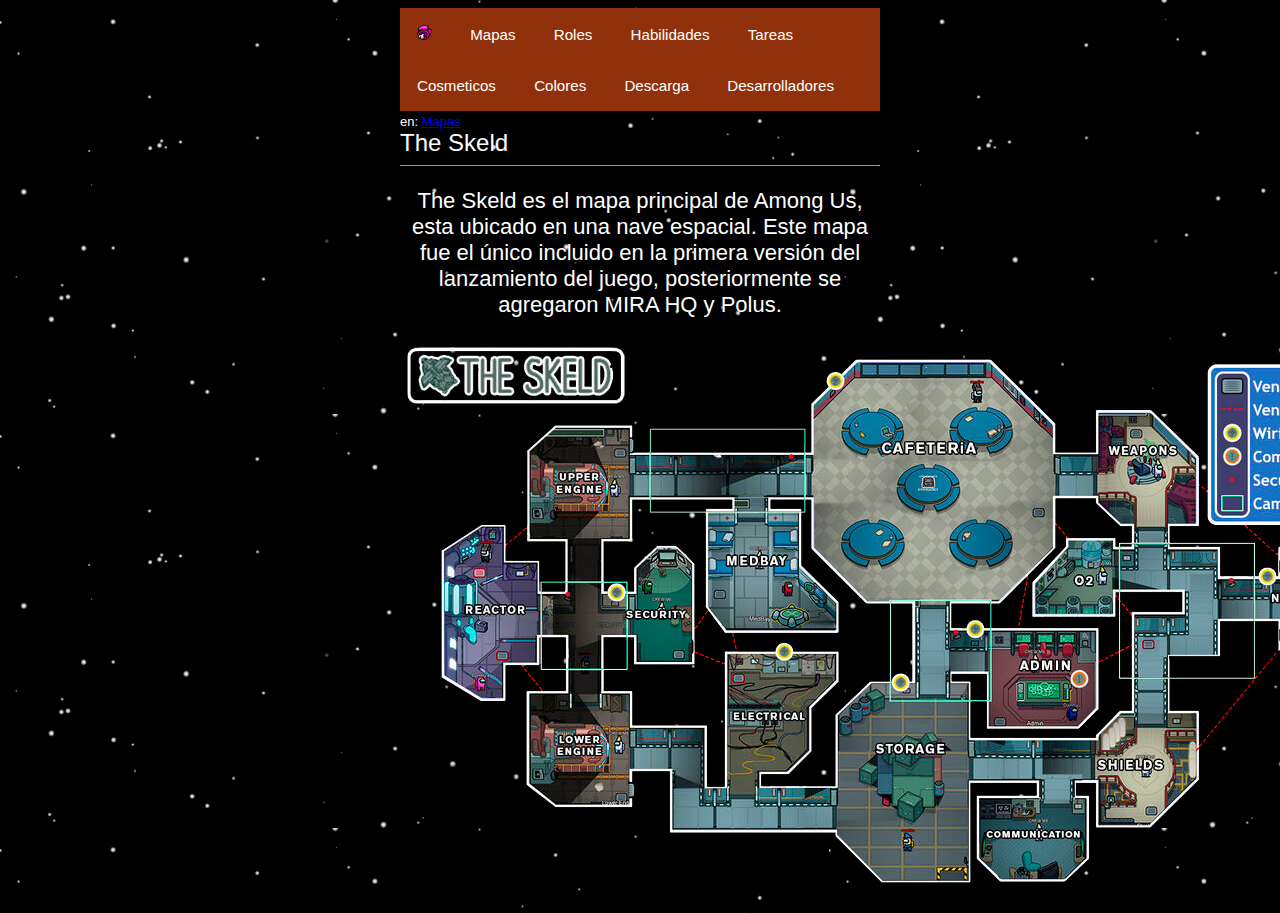
<file: maps/TheSkeld.html>
<!DOCTYPE html>
<html>
  <head>
    <title>TheSkeld</title>
    <link rel="icon" type="../image/png" href="../images/index.png">
    <link rel="stylesheet" href="../css/style.css" type"text/css" />
  </head>

<!-- Fondo y Color del texto -->
  <body background="../images/prueba.png">
  <font color="#FFFFFF">

<!-- Menu Principal -->
    <p2>
    <ul class="menu">
      <li><a href="../index.html"><img src="../images/index.png" width="15" height="15" /></a></li>
      <li><a href="../Mapas.html">Mapas</a></li>
      <li><a href="../Roles.html">Roles</a></li>
      <li><a href="../Habilidades.html">Habilidades</a></li>
      <li><a href="../Tareas.html">Tareas</a></li>
      <li><a href="../Cosmeticos.html">Cosmeticos</a></li>
      <li><a href="../Colores.html">Colores</a></li>
      <li><a href="../Descarga.html">Descarga</a></li>
      <li><a href="../Desarrolladores.html">Desarrolladores</a></li>
    </ul>

<!-- Cabecera -->
    <font size=2>en: <a href="../Mapas.html"><font size=2>Mapas</a> <br>
    <p1><font size=5>The Skeld</font></p1>
    <hr size=1>

<!-- Inicio -->

    <center>
      <p>The Skeld es el mapa principal de Among Us, esta ubicado en una nave espacial.
      Este mapa fue el único incluido en la primera versión del lanzamiento del juego,
      posteriormente se agregaron MIRA HQ y Polus.</p>

      <img src="../images/skeld.png" alt="Imagen del mapa de The Skeld" usemap="#skeld">

      <map name="skeld">
        <!-- Cafetería -->
        <area shape="poly" coords="411,63,456,19,590,19,655,83,655,206,601,261,467,261,411,207" href="https://among-us.fandom.com/wiki/Cafeteria">
        <!-- Armas -->
        <area shape="poly" coords="697,70,751,70,798,117,798,185,719,185,697,162" href="https://among-us.fandom.com/wiki/Weapons">
        <!-- O2 -->
        <area shape="poly" coords="665,197,716,197,716,277,632,277,632,241,665,206" href="https://among-us.fandom.com/wiki/O2_(location)">
        <!-- Navegación -->
        <area shape="poly" coords="878,206,922,206,957,238,957,281,921,310,878,310" href="https://among-us.fandom.com/wiki/Navigation">
        <!-- Escudos -->
        <area shape="poly" coords="720,370,798,370,798,439,750,487,695,487,695,395" href="https://among-us.fandom.com/wiki/Shields">
        <!-- Comunicación -->
        <area shape="poly" coords="576,455,689,455,689,518,664,541,600,541,576,518" href="https://among-us.fandom.com/wiki/Communications">
        <!-- Almacén -->
        <area shape="poly" coords="470,341,570,341,570,542,481,542,481,542,435,496,435,374" href="https://among-us.fandom.com/wiki/Storage">
        <!-- Admin -->
        <area shape="poly" coords="587,288,697,288,697,367,677,387,587,387" href="https://among-us.fandom.com/wiki/Admin_(location)">
        <!-- Electricidad -->
        <area shape="poly" coords="324,311,438,311,438,341,411,368,411,411,388,434,361,434,361,447,324,447" href="https://among-us.fandom.com/wiki/Electrical">
        <!-- Generador de Abajo -->
        <area shape="poly" coords="232,350,232,467,156,467,126,445,126,350" href="https://among-us.fandom.com/wiki/Lower_Engine">
        <!-- Seguridad -->
        <area shape="poly" coords="233,228,257,205,275,205,294,223,294,324,233,324" href="https://among-us.fandom.com/wiki/Security_(location)">
        <!-- Reactor -->
        <area shape="poly" coords="41,210,82,184,105,184,105,220,139,220,139,324,105,324,105,361,80,361,41,337" href="https://among-us.fandom.com/wiki/Reactor">
        <!-- Generador de Arriba -->
        <area shape="poly" coords="155,85,232,85,232,201,127,201,127,110" href="https://among-us.fandom.com/wiki/Upper_Engine">
        <!-- Sala Médica -->
        <area shape="poly" coords="305,168,401,168,401,225,438,261,438,292,325,293,305,266" href="https://among-us.fandom.com/wiki/Medbay">
      </map>

    </center>



  </body>
</html>
</file>
<file: css/style.css>
/* Margenes del cuerpo */
body{
  font-family: arial, helvetica;
  margin-right: 400px;
  margin-left: 400px;
  font-size: 105%
}

/* Texto Principal Inicio */
p1{
  line-height: 200%;
  font-size: 0.9em
}

p2{
  font-size: 0.9em;
}

p{
  font-size: 22px;
}

/* Menu */
.menu{
  list-style: none;
  padding: 0;
  background: url(../images/xd.png);
  width: 100%;
  max-width: 1500px;
  margin: auto;
}

.menu li a{
  text-decoration: none;
  color: white;
  padding: 17px;
  display: block;
}

.menu li{
  display: inline-block;
  text-align: center;
}

.menu li a:hover{
  background: #EF8354;
}

/* Fuente */
@font-face {
  font-family: 'fuente' ;
  src: url(../fonts/UltraMoire.ttf);
}


#fuente{
  font-family: 'fuente' ;
}
</file>
